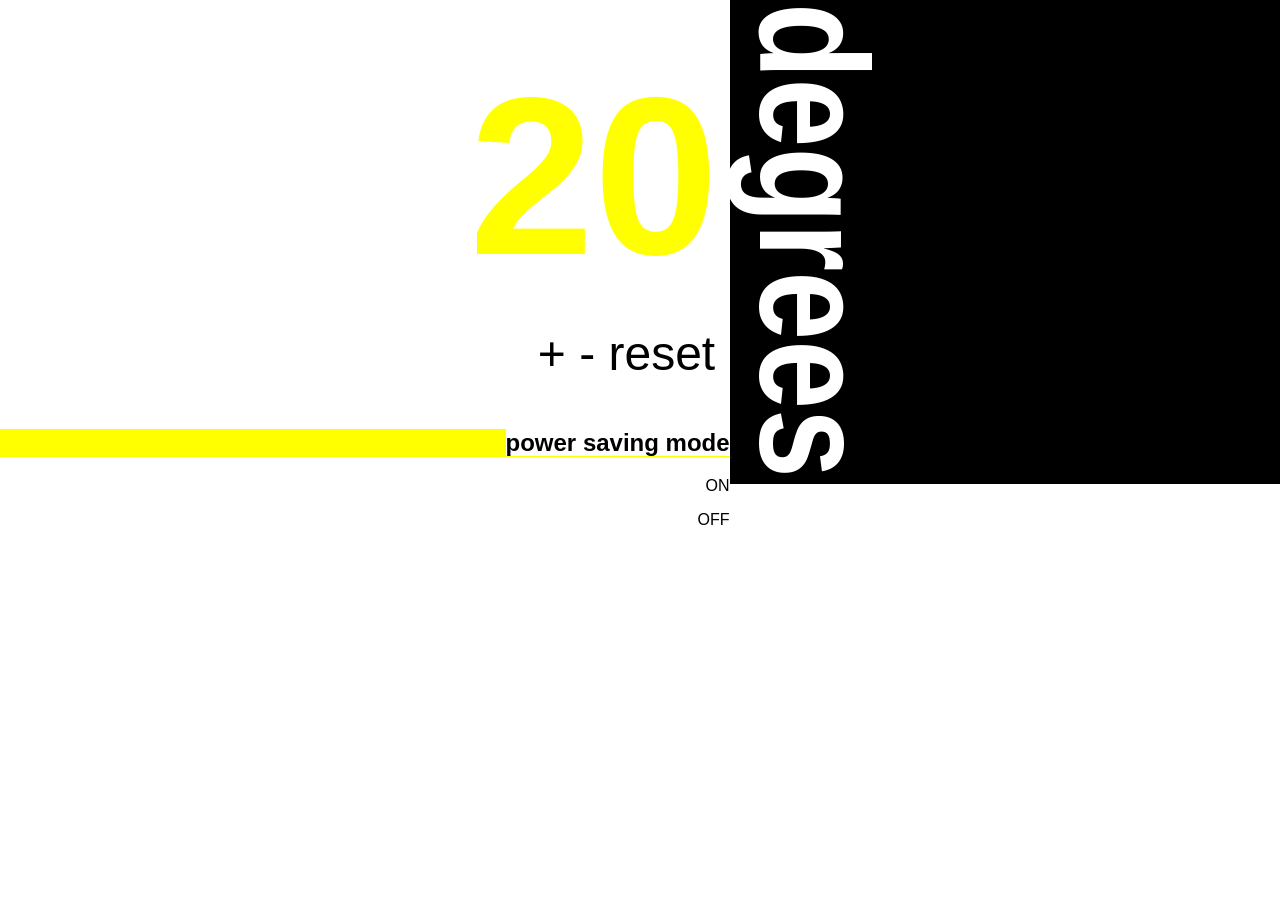
<file: index.html>
<!DOCTYPE html>

<html>

	<head>
		<meta charset='utf-8'>
		<link rel="stylesheet" href="css/thermo-style.css">
	</head>

	<body>

    <main class="grid">

      <section class= 'col-8-12'>
        <img id= "degrees-image" src="public/degrees.svg">
      </section>
      <section class= 'col-1-7'>
        <h1 class="medium-usage">
            <span id="temperature">??</span>
        </h1>
        <p id= "button-container">
          <button class='increase-temp'>+</button>
          <button class='decrease-temp'>-</button>
          <button class='reset'>reset</button>
        </p>
        <h2><span id= "PSM">power saving mode</span></h2>
        <p>
          <button class='PSM-on'>ON</button>
        </p>
        <p>
          <button class='PSM-off'>OFF</button>
        </p>
      </section>
    </main>

    <script src="https:///code.jquery.com/jquery-1.11.2.js"></script>
    <script src="js/thermostat.js"></script>
    <script src="js/interface.js"></script>

  </body>

</html>
</file>
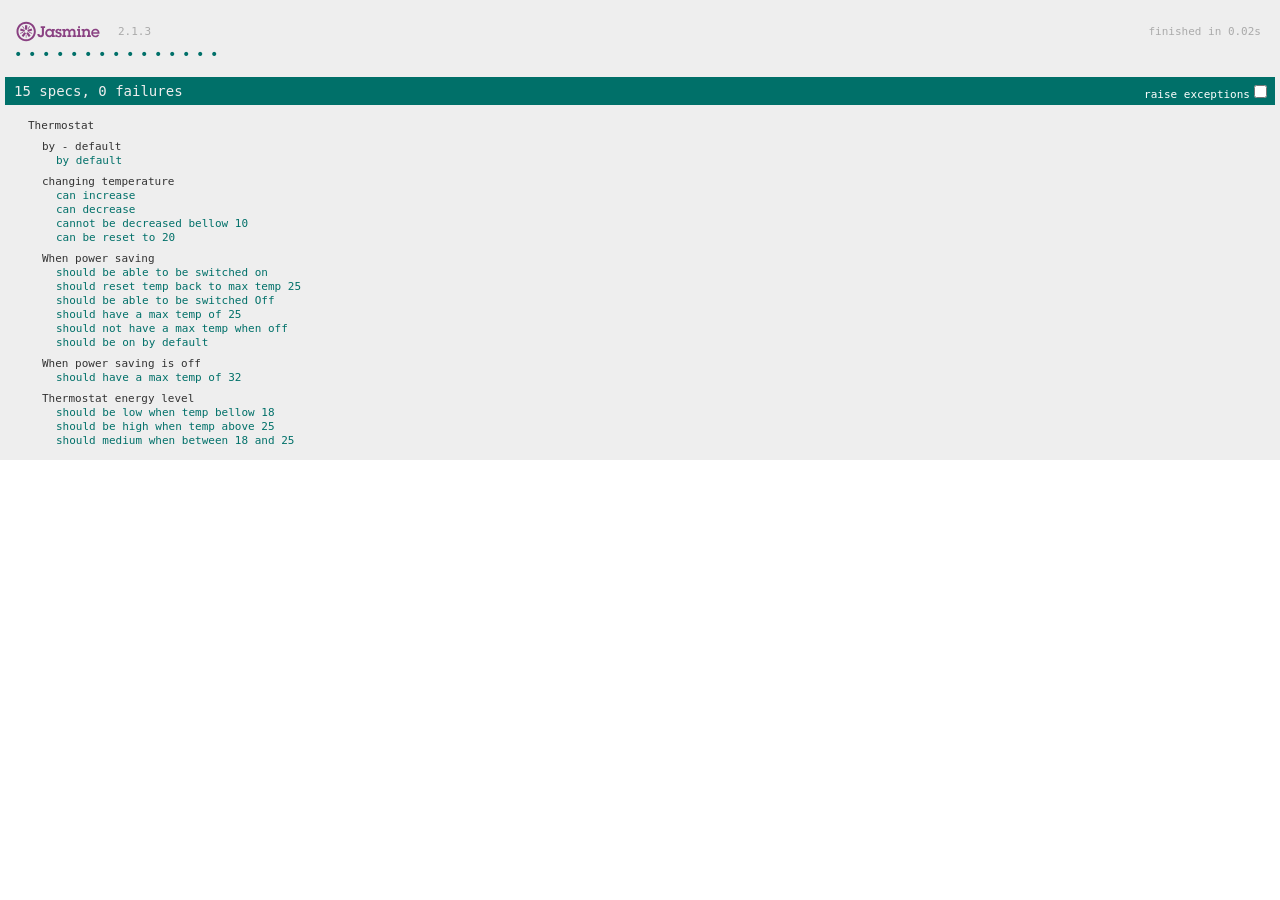
<file: SpecRunner.html>
<!DOCTYPE html>
<html>
<head>
  <meta charset="utf-8">
  <title>Jasmine Spec Runner v2.1.3</title>

  <link rel="shortcut icon" type="image/png" href="lib/jasmine-2.1.3/jasmine_favicon.png">
  <link rel="stylesheet" href="lib/jasmine-2.1.3/jasmine.css">

  <script src="lib/jasmine-2.1.3/jasmine.js"></script>
  <script src="lib/jasmine-2.1.3/jasmine-html.js"></script>
  <script src="lib/jasmine-2.1.3/boot.js"></script>

  <!-- include source files here... -->
  <script src="js/thermostat.js"></script>

  <!-- include spec files here... -->
  <script src="spec/thermostatSpec.js"></script>

</head>

<body>
</body>
</html>
</file>
<file: lib/jasmine-2.1.3/jasmine.css>
body { overflow-y: scroll; }

.jasmine_html-reporter { background-color: #eeeeee; padding: 5px; margin: -8px; font-size: 11px; font-family: Monaco, "Lucida Console", monospace; line-height: 14px; color: #333333; }
.jasmine_html-reporter a { text-decoration: none; }
.jasmine_html-reporter a:hover { text-decoration: underline; }
.jasmine_html-reporter p, .jasmine_html-reporter h1, .jasmine_html-reporter h2, .jasmine_html-reporter h3, .jasmine_html-reporter h4, .jasmine_html-reporter h5, .jasmine_html-reporter h6 { margin: 0; line-height: 14px; }
.jasmine_html-reporter .banner, .jasmine_html-reporter .symbol-summary, .jasmine_html-reporter .summary, .jasmine_html-reporter .result-message, .jasmine_html-reporter .spec .description, .jasmine_html-reporter .spec-detail .description, .jasmine_html-reporter .alert .bar, .jasmine_html-reporter .stack-trace { padding-left: 9px; padding-right: 9px; }
.jasmine_html-reporter .banner { position: relative; }
.jasmine_html-reporter .banner .title { background: url('[data-uri]') no-repeat; background: url('[data-uri]') no-repeat, none; -webkit-background-size: 100%; -moz-background-size: 100%; -o-background-size: 100%; background-size: 100%; display: block; float: left; width: 90px; height: 25px; }
.jasmine_html-reporter .banner .version { margin-left: 14px; position: relative; top: 6px; }
.jasmine_html-reporter .banner .duration { position: absolute; right: 14px; top: 6px; }
.jasmine_html-reporter #jasmine_content { position: fixed; right: 100%; }
.jasmine_html-reporter .version { color: #aaaaaa; }
.jasmine_html-reporter .banner { margin-top: 14px; }
.jasmine_html-reporter .duration { color: #aaaaaa; float: right; }
.jasmine_html-reporter .symbol-summary { overflow: hidden; *zoom: 1; margin: 14px 0; }
.jasmine_html-reporter .symbol-summary li { display: inline-block; height: 8px; width: 14px; font-size: 16px; }
.jasmine_html-reporter .symbol-summary li.passed { font-size: 14px; }
.jasmine_html-reporter .symbol-summary li.passed:before { color: #007069; content: "\02022"; }
.jasmine_html-reporter .symbol-summary li.failed { line-height: 9px; }
.jasmine_html-reporter .symbol-summary li.failed:before { color: #ca3a11; content: "\d7"; font-weight: bold; margin-left: -1px; }
.jasmine_html-reporter .symbol-summary li.disabled { font-size: 14px; }
.jasmine_html-reporter .symbol-summary li.disabled:before { color: #bababa; content: "\02022"; }
.jasmine_html-reporter .symbol-summary li.pending { line-height: 17px; }
.jasmine_html-reporter .symbol-summary li.pending:before { color: #ba9d37; content: "*"; }
.jasmine_html-reporter .symbol-summary li.empty { font-size: 14px; }
.jasmine_html-reporter .symbol-summary li.empty:before { color: #ba9d37; content: "\02022"; }
.jasmine_html-reporter .exceptions { color: #fff; float: right; margin-top: 5px; margin-right: 5px; }
.jasmine_html-reporter .bar { line-height: 28px; font-size: 14px; display: block; color: #eee; }
.jasmine_html-reporter .bar.failed { background-color: #ca3a11; }
.jasmine_html-reporter .bar.passed { background-color: #007069; }
.jasmine_html-reporter .bar.skipped { background-color: #bababa; }
.jasmine_html-reporter .bar.errored { background-color: #ca3a11; }
.jasmine_html-reporter .bar.menu { background-color: #fff; color: #aaaaaa; }
.jasmine_html-reporter .bar.menu a { color: #333333; }
.jasmine_html-reporter .bar a { color: white; }
.jasmine_html-reporter.spec-list .bar.menu.failure-list, .jasmine_html-reporter.spec-list .results .failures { display: none; }
.jasmine_html-reporter.failure-list .bar.menu.spec-list, .jasmine_html-reporter.failure-list .summary { display: none; }
.jasmine_html-reporter .running-alert { background-color: #666666; }
.jasmine_html-reporter .results { margin-top: 14px; }
.jasmine_html-reporter.showDetails .summaryMenuItem { font-weight: normal; text-decoration: inherit; }
.jasmine_html-reporter.showDetails .summaryMenuItem:hover { text-decoration: underline; }
.jasmine_html-reporter.showDetails .detailsMenuItem { font-weight: bold; text-decoration: underline; }
.jasmine_html-reporter.showDetails .summary { display: none; }
.jasmine_html-reporter.showDetails #details { display: block; }
.jasmine_html-reporter .summaryMenuItem { font-weight: bold; text-decoration: underline; }
.jasmine_html-reporter .summary { margin-top: 14px; }
.jasmine_html-reporter .summary ul { list-style-type: none; margin-left: 14px; padding-top: 0; padding-left: 0; }
.jasmine_html-reporter .summary ul.suite { margin-top: 7px; margin-bottom: 7px; }
.jasmine_html-reporter .summary li.passed a { color: #007069; }
.jasmine_html-reporter .summary li.failed a { color: #ca3a11; }
.jasmine_html-reporter .summary li.empty a { color: #ba9d37; }
.jasmine_html-reporter .summary li.pending a { color: #ba9d37; }
.jasmine_html-reporter .description + .suite { margin-top: 0; }
.jasmine_html-reporter .suite { margin-top: 14px; }
.jasmine_html-reporter .suite a { color: #333333; }
.jasmine_html-reporter .failures .spec-detail { margin-bottom: 28px; }
.jasmine_html-reporter .failures .spec-detail .description { background-color: #ca3a11; }
.jasmine_html-reporter .failures .spec-detail .description a { color: white; }
.jasmine_html-reporter .result-message { padding-top: 14px; color: #333333; white-space: pre; }
.jasmine_html-reporter .result-message span.result { display: block; }
.jasmine_html-reporter .stack-trace { margin: 5px 0 0 0; max-height: 224px; overflow: auto; line-height: 18px; color: #666666; border: 1px solid #ddd; background: white; white-space: pre; }
</file>
<file: css/thermo-style.css>
@import url('normalize.css');
@import url('grid.css');

*{
	font-family: helvetica;
}
#temperature {
	font-size: 7em;
	position: relative;
	top: 0.12em;
	right: 0.05em;
}
#degrees-image{
	z-index: 1;
	position: relative;
	right: 2.1%;
}
#button-container{
	clear: both;
}
h2 {
 background-color: red;
}
#PSM{
	background: white;
}
#button-container{
	font-size: 3em;
	position: relative;
	right: 0.3em ;
}
.increase-temp{
	background: none;
	padding: 0;
	border: none;
	left: 0;
}
.decrease-temp{
	background: none;
	padding: 0;
	border: none;
	left: 0;
}
.reset{
	background: none;
	padding: 0;
	border: none;
	left: 0;
}
.PSM-on{
	background: none;
	padding: 0;
	border: none;
	left: 0;
}
.PSM-off{
	background: none;
	padding: 0;
	border: none;
	left: 0;
}
</file>
